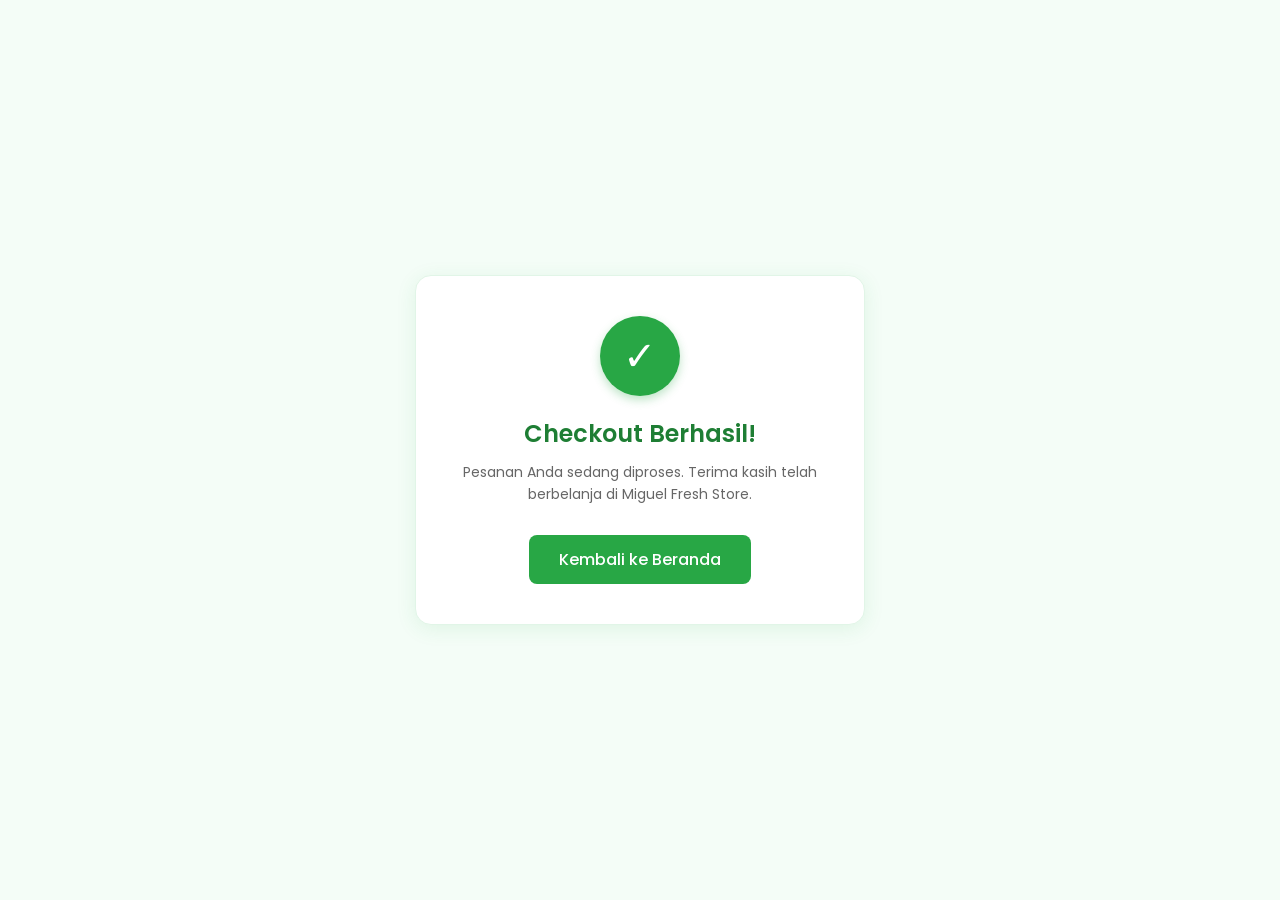
<file: berhasil.html>
<!DOCTYPE html>
<html lang="en">
<head>
    <meta charset="UTF-8">
    <meta name="viewport" content="width=device-width, initial-scale=1.0">
    <title>Checkout Berhasil - Miguel Fresh Store</title>
    <link href="https://fonts.googleapis.com/css2?family=Poppins:wght@400;500;600;700&display=swap" rel="stylesheet">
    <style>
        * {
            margin: 0;
            padding: 0;
            box-sizing: border-box;
            font-family: 'Poppins', sans-serif;
        }

        body {
            background-color: #f4fdf7;
            display: flex;
            justify-content: center;
            align-items: center;
            height: 100vh;
        }

        .sukses-container {
            background: #ffffff;
            padding: 40px 30px;
            border-radius: 16px;
            text-align: center;
            box-shadow: 0 4px 20px rgba(40, 167, 69, 0.1);
            max-width: 450px;
            width: 90%;
            border: 1px solid #e1f5e7;
        }

        .icon-box {
            width: 80px;
            height: 80px;
            background: #28a745;
            color: white;
            font-size: 40px;
            line-height: 80px;
            border-radius: 50%;
            margin: 0 auto 20px;
            box-shadow: 0 4px 10px rgba(40, 167, 69, 0.3);
        }

        h2 {
            color: #1e7e34;
            margin-bottom: 10px;
            font-weight: 600;
        }

        p {
            color: #666666;
            margin-bottom: 30px;
            font-size: 14px;
            line-height: 1.6;
        }

        .btn-kembali {
            display: inline-block;
            padding: 12px 30px;
            background: #28a745;
            color: white;
            text-decoration: none;
            border-radius: 8px;
            font-weight: 500;
            transition: background 0.3s ease;
        }

        .btn-kembali:hover {
            background: #1e7e34;
        }
    </style>
</head>
<body>

<main class="sukses-container">
    <div class="icon-box">✓</div>
    <h2>Checkout Berhasil!</h2>
    <p>Pesanan Anda sedang diproses. Terima kasih telah berbelanja di Miguel Fresh Store.</p>
    <a href="index.html" class="btn-kembali">Kembali ke Beranda</a>
</main>

</body>
</html>
</file>
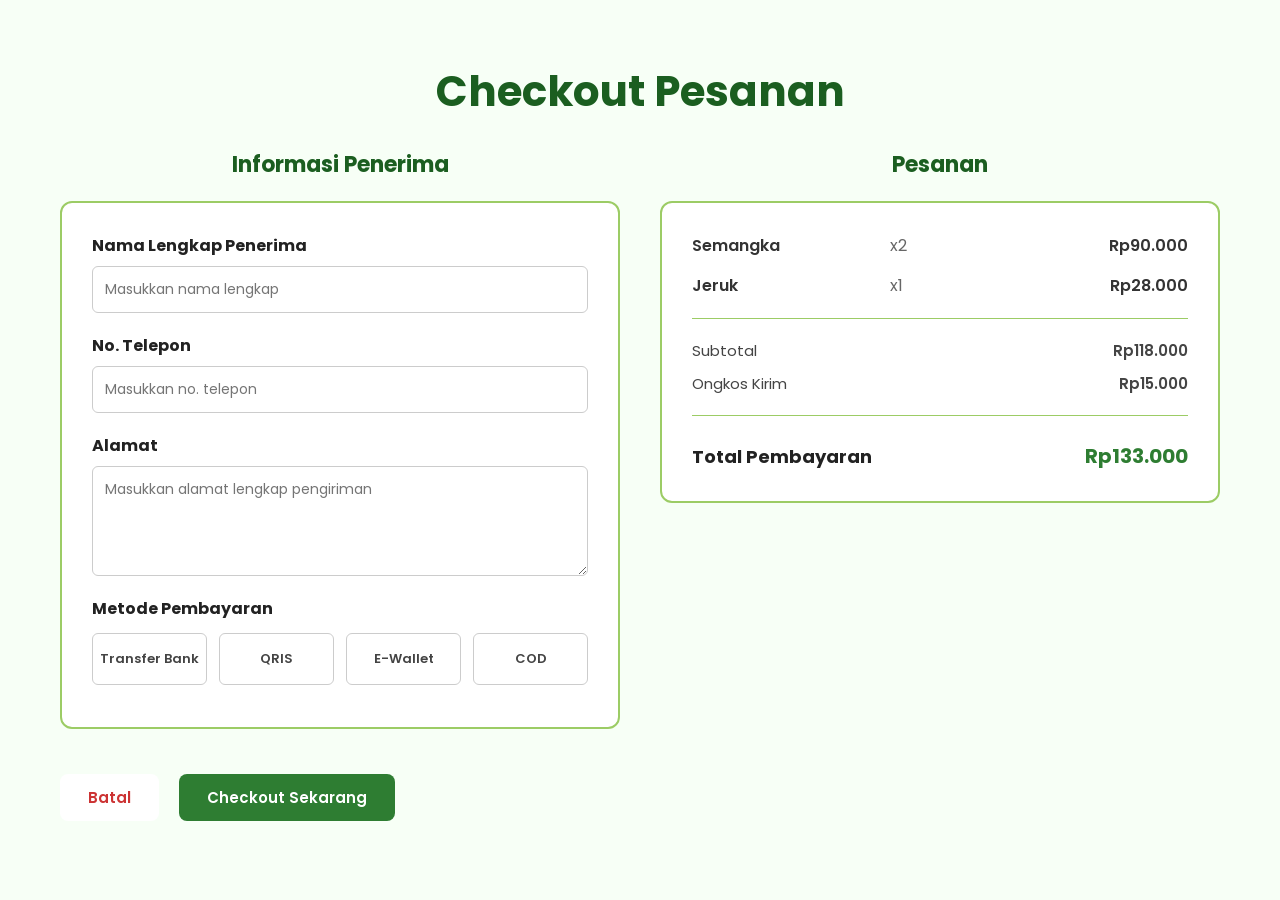
<file: checkout.html>
<!DOCTYPE html>
<html lang="en">
<head>
    <meta charset="UTF-8">
    <meta name="viewport" content="width=device-width, initial-scale=1.0">
    <title>Checkout Pesanan - Miguel Fresh Store</title>

    <link rel="stylesheet" href="checkout.css">

    <link href="https://fonts.googleapis.com/css2?family=Poppins:wght@300;400;500;600;700&display=swap" rel="stylesheet">
</head>
<body>

<section class="judul">

    <h2>Checkout Pesanan</h2>

</section>

<main class="checkout-container">

    <section class="checkout-form-section">
        
        <h3>Informasi Penerima</h3>

        <form class="checkout-form" id="formCheckout" action="berhasil.html" method="GET">
            
            <div class="form-group">
                <label for="nama">Nama Lengkap Penerima</label>
                <input type="text" id="nama" required placeholder="Masukkan nama lengkap">
            </div>

            <div class="form-group">
                <label for="telepon">No. Telepon</label>
                <input type="text" id="telepon" required placeholder="Masukkan no. telepon"
                       pattern="[0-9]*" 
                       oninput="this.value = this.value.replace(/[^0-9]/g, '');">
            </div>

            <div class="form-group">
                <label for="alamat">Alamat</label>
                <textarea id="alamat" rows="4" required placeholder="Masukkan alamat lengkap pengiriman"></textarea>
            </div>

            <div class="payment-method-section">
                <label>Metode Pembayaran</label>
                <div class="payment-options">
                    
                    <label class="payment-card">
                        <input type="radio" name="payment" value="transfer" required>
                        <span>Transfer Bank</span>
                    </label>

                    <label class="payment-card">
                        <input type="radio" name="payment" value="qris">
                        <span>QRIS</span>
                    </label>

                    <label class="payment-card">
                        <input type="radio" name="payment" value="ewallet">
                        <span>E-Wallet</span>
                    </label>

                    <label class="payment-card">
                        <input type="radio" name="payment" value="cod">
                        <span>COD</span>
                    </label>

                </div>
            </div>

        </form>

    </section>

    <section class="checkout-summary-section">
        
        <h3>Pesanan</h3>

        <div class="summary-box">
            
            <div class="summary-item">
                <span class="nama">Semangka</span>
                <span class="qty">x2</span>
                <span class="total-item">Rp90.000</span>
            </div>

            <div class="summary-item">
                <span class="nama">Jeruk</span>
                <span class="qty">x1</span>
                <span class="total-item">Rp28.000</span>
            </div>

            <hr>

            <div class="summary-cost">
                <div class="cost-line">
                    <span>Subtotal</span>
                    <span>Rp118.000</span>
                </div>
                <div class="cost-line">
                    <span>Ongkos Kirim</span>
                    <span>Rp15.000</span>
                </div>
            </div>

            <hr>

            <div class="summary-total">
                <span class="label">Total Pembayaran</span>
                <span class="grand-total">Rp133.000</span>
            </div>

        </div>

    </section>

</main>

<div class="checkout-actions">
    
    <button class="btn-batal" onclick="window.location.href='keranjang.html'">
        Batal
    </button>

    <button class="btn-checkout-now" type="submit" form="formCheckout">
        Checkout Sekarang
    </button>

</div>

</body>
</html>
</file>
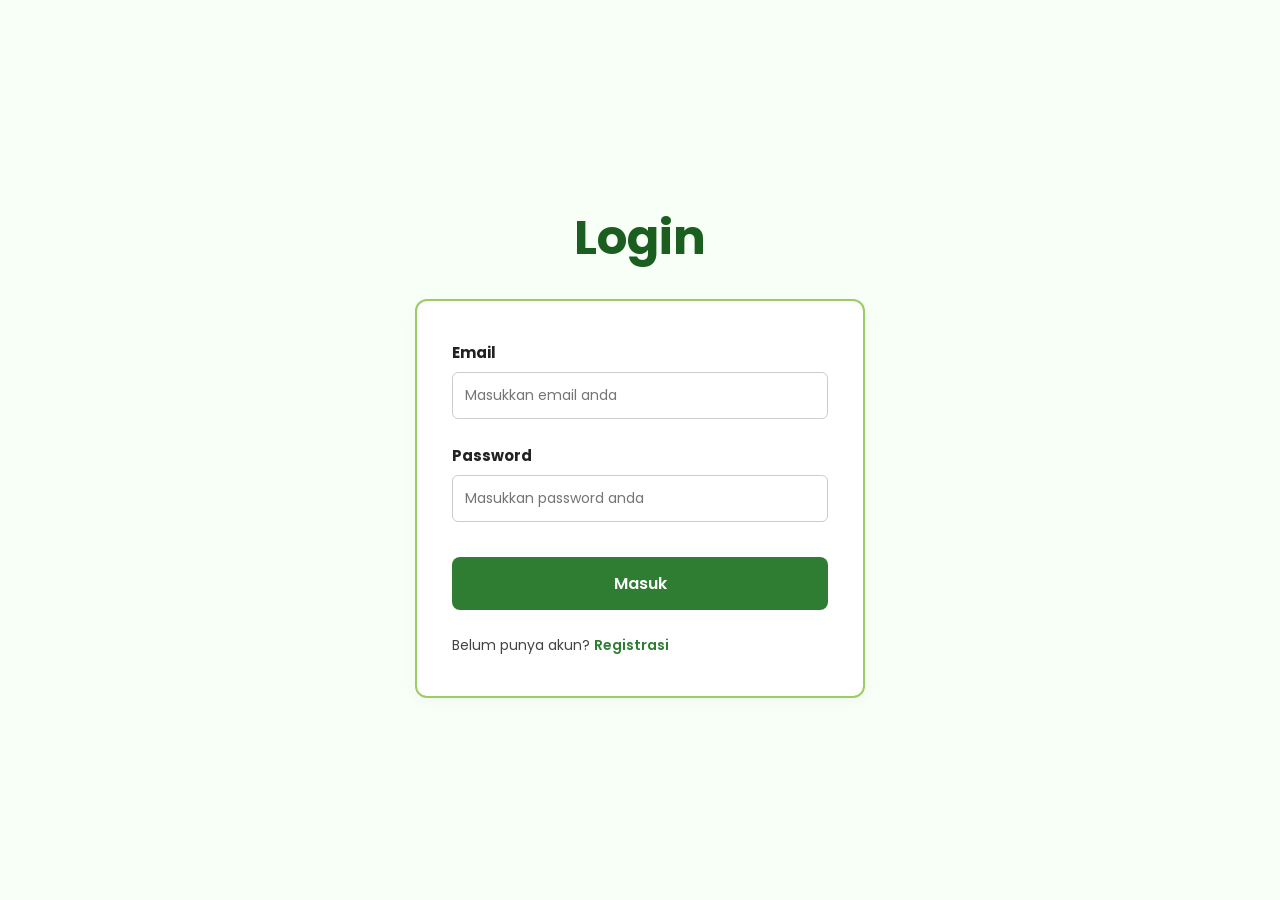
<file: login.html>
<!DOCTYPE html>
<html lang="en">
<head>
    <meta charset="UTF-8">
    <meta name="viewport" content="width=device-width, initial-scale=1.0">
    <title>Login - Miguel Fresh Store</title>

    <link rel="stylesheet" href="login.css">

    <link href="https://fonts.googleapis.com/css2?family=Poppins:wght@300;400;500;600;700&display=swap" rel="stylesheet">
</head>
<body>

<main class="login-container">

    <h2>Login</h2>

    <div class="login-box">
        
        <form action="index.html" method="GET">
            
            <div class="form-group">
                <label for="email">Email</label>
                <input type="email" id="email" required placeholder="Masukkan email anda">
            </div>

            <div class="form-group">
                <label for="password">Password</label>
                <input type="password" id="password" required placeholder="Masukkan password anda">
            </div>

            <button type="submit" class="btn-masuk">Masuk</button>

        </form>

        <p class="reg-text">
            Belum punya akun? <a href="registrasi.html">Registrasi</a>
        </p>

    </div>

</main>

</body>
</html>
</file>
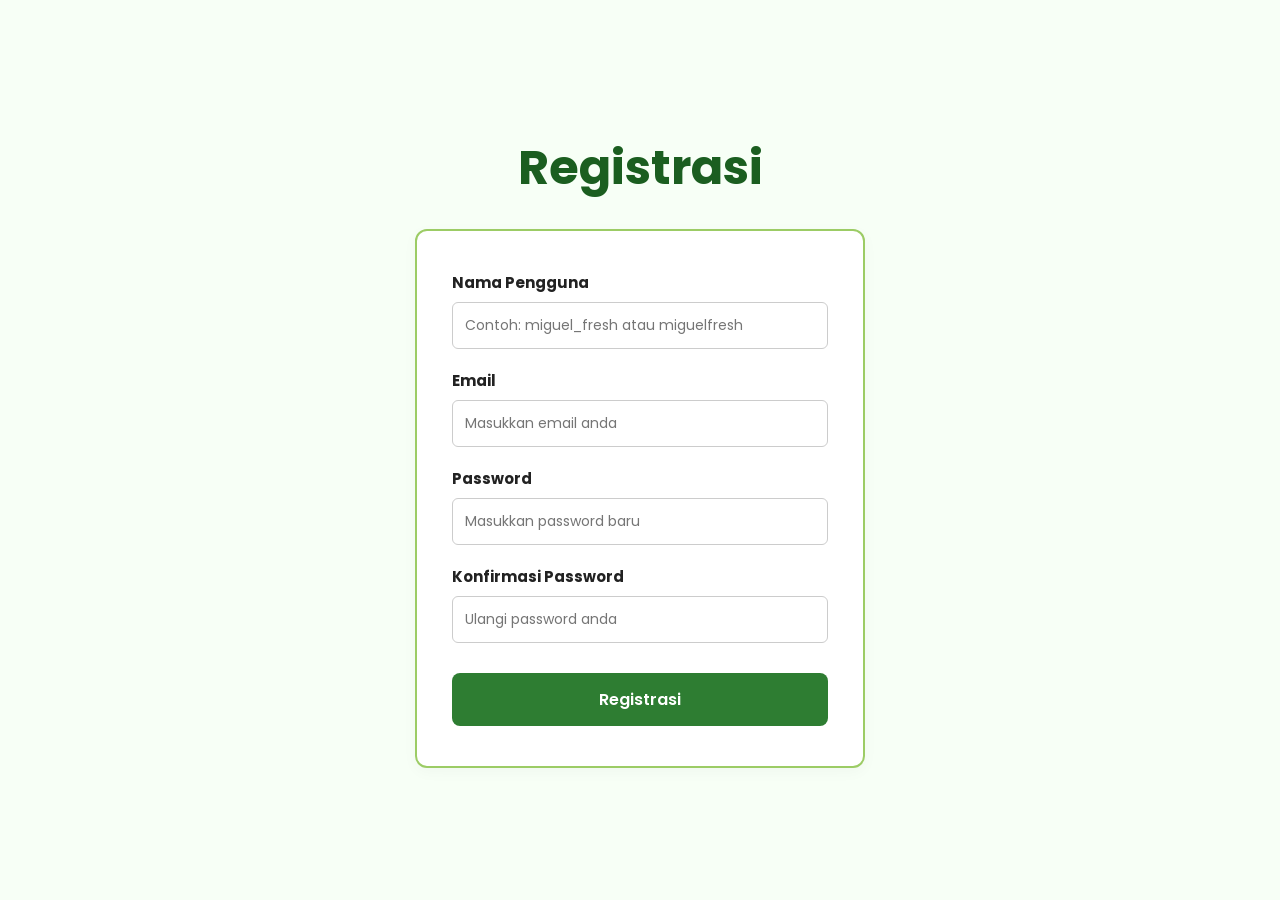
<file: registrasi.html>
<!DOCTYPE html>
<html lang="en">
<head>
    <meta charset="UTF-8">
    <meta name="viewport" content="width=device-width, initial-scale=1.0">
    <title>Registrasi - Miguel Fresh Store</title>

    <link rel="stylesheet" href="registrasi.css">

    <link href="https://fonts.googleapis.com/css2?family=Poppins:wght@300;400;500;600;700&display=swap" rel="stylesheet">
</head>
<body>

<main class="reg-container">

    <h2>Registrasi</h2>

    <div class="reg-box">
        
        <form action="login.html" method="GET">
            
            <div class="form-group">
                 <label for="username">Nama Pengguna</label>
                 <input type="text" id="username" required placeholder="Contoh: miguel_fresh atau miguelfresh" pattern="^[a-zA-e0-9_]+$" title="Nama pengguna harus menyatu, hanya boleh menggunakan huruf, angka, dan underscore (_). Tidak boleh ada spasi!">
            </div>

            <div class="form-group">
                <label for="email">Email</label>
                <input type="email" id="email" required placeholder="Masukkan email anda">
            </div>

            <div class="form-group">
                <label for="password">Password</label>
                <input type="password" id="password" required placeholder="Masukkan password baru">
            </div>

            <div class="form-group">
                <label for="confirm-password">Konfirmasi Password</label>
                <input type="password" id="confirm-password" required placeholder="Ulangi password anda">
            </div>

            <button type="submit" class="btn-registrasi">Registrasi</button>

        </form>

    </div>

</main>

</body>
</html>
</file>
<file: checkout.css>
*{
    margin: 0;
    padding: 0;
    box-sizing: border-box;
    font-family: 'Poppins', sans-serif;
}

body{
    background: #F7FFF6;
}

/* ================= JUDUL ================= */

.judul{
    padding: 60px 60px 25px;
    text-align: center;
}

.judul h2{
    font-size: 42px;
    color: #1B5E20;
}

/* ================= LAYOUT UTAMA (Dua Kolom) ================= */

.checkout-container {
    padding: 0 60px 25px;
    display: grid;
    grid-template-columns: 1fr 1fr;
    gap: 40px;
    align-items: start;
}

.checkout-form-section h3,
.checkout-summary-section h3 {
    text-align: center;
    color: #1B5E20;
    font-size: 22px;
    margin-bottom: 20px;
}

/* ================= FORM INFORMASI PENERIMA ================= */

.checkout-form {
    background: white;
    border: 2px solid #9CCC65;
    border-radius: 12px;
    padding: 30px;
    display: flex;
    flex-direction: column;
    gap: 20px;
}

.form-group {
    display: flex;
    flex-direction: column;
    gap: 8px;
}

.form-group label {
    font-weight: 700;
    color: #222;
}

.form-group input,
.form-group textarea {
    width: 100%;
    padding: 12px;
    border: 1.5px solid #ccc;
    border-radius: 6px;
    font-size: 14px;
    font-family: inherit;
    outline: none;
    transition: .3s;
}

.form-group input:focus,
.form-group textarea:focus {
    border-color: #2E7D32;
}

/* ================= METODE PEMBAYARAN ================= */

.payment-method-section label {
    font-weight: 700;
    color: #222;
    display: block;
    margin-bottom: 12px;
}

.payment-options {
    display: grid;
    grid-template-columns: repeat(4, 1fr);
    gap: 12px;
}

.payment-card {
    position: relative;
    border: 1.5px solid #ccc;
    border-radius: 6px;
    padding: 15px 5px;
    text-align: center;
    cursor: pointer;
    transition: .3s;
}

.payment-card input[type="radio"] {
    position: absolute;
    opacity: 0;
    width: 0;
    height: 0;
}

.payment-card span {
    font-size: 13px;
    font-weight: 600;
    color: #444;
    display: block;
}

/* Efek ketika opsi pembayaran dipilih/klik */
.payment-card:has(input[type="radio"]:checked) {
    border-color: #2E7D32;
    background: #E8F5E9;
}

.payment-card:has(input[type="radio"]:checked) span {
    color: #1B5E20;
}

/* ================= DETAIL PESANAN (Kanan) ================= */

.summary-box {
    background: white;
    border: 2px solid #9CCC65;
    border-radius: 12px;
    padding: 30px;
    display: flex;
    flex-direction: column;
    gap: 15px;
}

.summary-item {
    display: flex;
    justify-content: space-between;
    color: #333;
}

.summary-item .nama {
    font-weight: 600;
    width: 40%;
}

.summary-item .qty {
    color: #666;
    width: 20%;
}

.summary-item .total-item {
    font-weight: 600;
    width: 40%;
    text-align: right;
}

hr {
    border: none;
    border-top: 1.5px solid #9CCC65;
    margin: 5px 0;
}

.summary-cost {
    display: flex;
    flex-direction: column;
    gap: 10px;
}

.cost-line {
    display: flex;
    justify-content: space-between;
    font-size: 15px;
    color: #444;
}

.cost-line span:last-child {
    font-weight: 600;
}

.summary-total {
    display: flex;
    justify-content: space-between;
    align-items: center;
    margin-top: 5px;
}

.summary-total .label {
    font-size: 18px;
    font-weight: 700;
    color: #222;
}

.summary-total .grand-total {
    font-size: 20px;
    font-weight: 700;
    color: #2E7D32;
}

/* ================= AREA TOMBOL AKSI (Bawah) ================= */

.checkout-actions {
    padding: 20px 60px 60px;
    display: flex;
    gap: 20px;
}

.checkout-actions button {
    border: none;
    padding: 12px 28px;
    border-radius: 8px;
    font-weight: 600;
    cursor: pointer;
    transition: .3s;
    font-size: 15px;
}

.btn-batal {
    background: #fff;
    border: 2px solid #cc3333;
    color: #cc3333;
}

.btn-batal:hover {
    background: #cc3333;
    color: white;
}

.btn-checkout-now {
    background: #2E7D32;
    color: white;
    border: 2px solid #2E7D32;
}

.btn-checkout-now:hover {
    background: #1B5E20;
    border-color: #1B5E20;
}

/* ================= RESPONSIVE ================= */

@media(max-width: 900px){
    .judul{
        padding: 40px 20px 15px;
    }

    .checkout-container {
        grid-template-columns: 1fr;
        padding: 0 20px;
        gap: 30px;
    }

    .payment-options {
        grid-template-columns: repeat(2, 1fr);
    }

    .checkout-actions {
        padding: 30px 20px 60px;
        justify-content: center;
    }
    
    .checkout-actions button {
        width: 50%;
        text-align: center;
    }
}
</file>
<file: login.css>
*{
    margin: 0;
    padding: 0;
    box-sizing: border-box;
    font-family: 'Poppins', sans-serif;
}

body{
    background: #F7FFF6;
    display: flex;
    justify-content: center;
    align-items: center;
    min-height: 100vh;
    padding: 20px;
}

/* ================= KONTAINER UTAMA ================= */

.login-container {
    width: 100%;
    max-width: 450px;
    display: flex;
    flex-direction: column;
    align-items: center;
    gap: 25px;
}

.login-container h2 {
    font-size: 48px;
    color: #1B5E20;
    font-weight: 700;
}

/* ================= KOTAK FORM LOGIN ================= */

.login-box {
    background: white;
    border: 2px solid #9CCC65;
    border-radius: 12px;
    padding: 40px 35px;
    width: 100%;
    box-shadow: 0 4px 15px rgba(0,0,0,.03);
}

.form-group {
    display: flex;
    flex-direction: column;
    gap: 8px;
    margin-bottom: 25px;
}

.form-group label {
    font-weight: 700;
    color: #222;
    font-size: 15px;
}

.form-group input {
    width: 100%;
    padding: 12px;
    border: 1.5px solid #ccc;
    border-radius: 6px;
    font-size: 14px;
    outline: none;
    transition: .3s;
}

.form-group input:focus {
    border-color: #2E7D32;
}

/* ================= TOMBOL MASUK ================= */

.btn-masuk {
    width: 100%;
    border: none;
    padding: 14px;
    background: #2E7D32; 
    color: white;
    border-radius: 8px;
    font-size: 16px;
    font-weight: 600;
    cursor: pointer;
    transition: .3s;
    margin-top: 10px;
}

.btn-masuk:hover {
    background: #1B5E20;
}

/* ================= TEKS REGISTRASI ================= */

.reg-text {
    margin-top: 25px;
    font-size: 14px;
    color: #444;
}

.reg-text a {
    color: #2E7D32;
    text-decoration: none;
    font-weight: 600;
    transition: .3s;
}

.reg-text a:hover {
    color: #1B5E20;
    text-decoration: underline;
}

/* ================= RESPONSIVE ================= */

@media(max-width: 480px){
    .login-container h2 {
        font-size: 38px;
    }
    
    .login-box {
        padding: 30px 20px;
    }
}
</file>
<file: registrasi.css>
*{
    margin: 0;
    padding: 0;
    box-sizing: border-box;
    font-family: 'Poppins', sans-serif;
}

body{
    background: #F7FFF6;
    display: flex;
    justify-content: center;
    align-items: center;
    min-height: 100vh;
    padding: 20px;
}

/* ================= KONTAINER UTAMA ================= */

.reg-container {
    width: 100%;
    max-width: 450px;
    display: flex;
    flex-direction: column;
    align-items: center;
    gap: 25px;
}

.reg-container h2 {
    font-size: 48px;
    color: #1B5E20;
    font-weight: 700;
}

/* ================= KOTAK FORM REGISTRASI ================= */

.reg-box {
    background: white;
    border: 2px solid #9CCC65;
    border-radius: 12px;
    padding: 40px 35px;
    width: 100%;
    box-shadow: 0 4px 15px rgba(0,0,0,.03);
}

.form-group {
    display: flex;
    flex-direction: column;
    gap: 8px;
    margin-bottom: 20px;
}

.form-group:last-of-type {
    margin-bottom: 30px;
}

.form-group label {
    font-weight: 700;
    color: #222;
    font-size: 15px;
}

.form-group input {
    width: 100%;
    padding: 12px;
    border: 1.5px solid #ccc;
    border-radius: 6px;
    font-size: 14px;
    outline: none;
    transition: .3s;
}

.form-group input:focus {
    border-color: #2E7D32;
}

/* ================= TOMBOL REGISTRASI ================= */

.btn-registrasi {
    width: 100%;
    border: none;
    padding: 14px;
    background: #2E7D32;
    color: white;
    border-radius: 8px;
    font-size: 16px;
    font-weight: 600;
    cursor: pointer;
    transition: .3s;
}

.btn-registrasi:hover {
    background: #1B5E20;
}

/* ================= RESPONSIVE ================= */

@media(max-width: 480px){
    .reg-container h2 {
        font-size: 38px;
    }
    
    .reg-box {
        padding: 30px 20px;
    }
}
</file>
